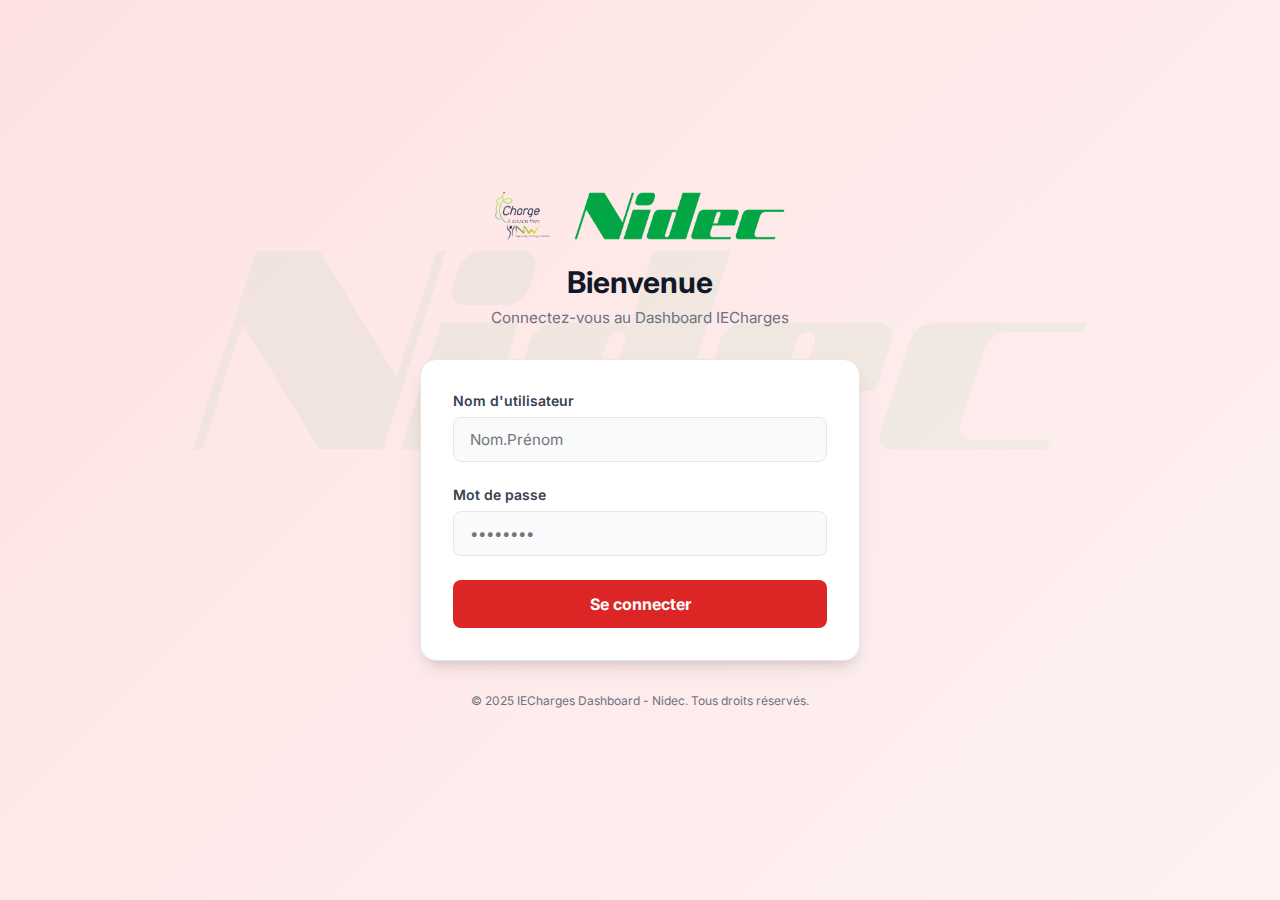
<file: templates/login.html>
<!DOCTYPE html>
<html lang="fr">
<head>
    <meta charset="UTF-8">
    <meta name="viewport" content="width=device-width, initial-scale=1.0">
    <title>Connexion - IECharges Dashboard</title>
    <style>
        @import url('https://fonts.googleapis.com/css2?family=Inter:wght@400;500;600;700&display=swap');

        * {
            margin: 0;
            padding: 0;
            box-sizing: border-box;
            font-family: 'Inter', sans-serif;
        }

        :root {
            --primary: #dc2626;
            --primary-dark: #b91c1c;
            --background: #ffffff;
            --surface: #f9fafb;
            --text: #111827;
            --text-muted: #6b7280;
            --border: #e5e7eb;
        }

        body {
            background: linear-gradient(135deg, #fee2e2 0%, #fef2f2 100%);
            min-height: 100vh;
            display: flex;
            align-items: center;
            justify-content: center;
            padding: 1rem;
            position: relative;
            overflow: hidden;
        }

        /* Grand logo Nidec en arrière-plan - déplacé vers le haut */
        body::before {
            content: '';
            position: absolute;
            top: -100px;
            left: 50%;
            transform: translateX(-50%);
            width: 900px;
            height: 900px;
            background-image: url('/assets/nidec.png');
            background-size: contain;
            background-repeat: no-repeat;
            background-position: center;
            opacity: 0.05;
            z-index: 0;
            pointer-events: none;
        }

        .container {
            width: 100%;
            max-width: 440px;
            position: relative;
            z-index: 1;
        }

        .header {
            text-align: center;
            margin-bottom: 2rem;
        }

        .logos {
            display: flex;
            justify-content: center;
            align-items: center;
            gap: 1.5rem;
            margin-bottom: 1.5rem;
        }

        .logo-img {
            height: 48px;
            width: auto;
            object-fit: contain;
        }

        h1 {
            font-size: 1.875rem;
            font-weight: 700;
            color: var(--text);
            margin-bottom: 0.5rem;
        }

        .subtitle {
            color: var(--text-muted);
            font-size: 0.95rem;
        }

        .card {
            background: var(--background);
            border: 1px solid var(--border);
            border-radius: 16px;
            padding: 2rem;
            box-shadow: 0 10px 25px -5px rgb(0 0 0 / 0.1), 0 8px 10px -6px rgb(0 0 0 / 0.1);
        }

        .form-group {
            margin-bottom: 1.5rem;
        }

        label {
            display: block;
            font-size: 0.875rem;
            font-weight: 600;
            color: #374151;
            margin-bottom: 0.5rem;
        }

        .input-field {
            width: 100%;
            padding: 0.75rem 1rem;
            border: 1px solid var(--border);
            border-radius: 8px;
            font-size: 0.95rem;
            color: var(--text);
            background: var(--surface);
            transition: all 0.2s;
        }

        .input-field:focus {
            outline: none;
            border-color: var(--primary);
            box-shadow: 0 0 0 3px rgba(220, 38, 38, 0.1);
            background: white;
        }

        .btn-primary {
            width: 100%;
            padding: 0.875rem;
            border: none;
            border-radius: 8px;
            background: var(--primary);
            color: white;
            font-size: 1rem;
            font-weight: 700;
            cursor: pointer;
            transition: all 0.2s;
            display: flex;
            align-items: center;
            justify-content: center;
            gap: 0.5rem;
        }

        .btn-primary:hover {
            background: var(--primary-dark);
            transform: translateY(-1px);
            box-shadow: 0 4px 12px rgba(220, 38, 38, 0.3);
        }

        .btn-primary:active {
            transform: translateY(0);
        }

        .btn-primary:disabled {
            opacity: 0.7;
            cursor: not-allowed;
            transform: none;
        }

        .spinner {
            width: 16px;
            height: 16px;
            border: 2px solid rgba(255, 255, 255, 0.3);
            border-top-color: white;
            border-radius: 50%;
            animation: spin 0.6s linear infinite;
            display: none;
        }

        .btn-primary.loading .spinner {
            display: block;
        }

        .btn-primary.loading .btn-text {
            display: none;
        }

        @keyframes spin {
            to { transform: rotate(360deg); }
        }

        .alert {
            margin-top: 1rem;
            padding: 0.75rem 1rem;
            border-radius: 8px;
            font-size: 0.9rem;
            display: none;
        }

        .alert.error {
            background: #fee2e2;
            color: #b91c1c;
            border: 1px solid #fecaca;
        }

        .alert.success {
            background: #ecfdf3;
            color: #166534;
            border: 1px solid #bbf7d0;
        }

        .footer {
            text-align: center;
            margin-top: 2rem;
            font-size: 0.75rem;
            color: var(--text-muted);
        }

        @media (max-width: 480px) {
            .card {
                padding: 1.5rem;
            }
            
            h1 {
                font-size: 1.5rem;
            }

            body::before {
                width: 600px;
                height: 600px;
                top: -50px;
            }

            .logo-img {
                height: 40px;
            }
        }
    </style>
</head>
<body>
    <div class="container">
        <!-- Header -->
        <div class="header">
            <div class="logos">
                <img src="/assets/iecharge.png" alt="IECharges" class="logo-img">
                <img src="/assets/nidec.png" alt="Nidec" class="logo-img">
            </div>
            <h1>Bienvenue</h1>
            <p class="subtitle">Connectez-vous au Dashboard IECharges</p>
        </div>

        <!-- Login Card -->
        <div class="card">
            <form id="login-form">
                <!-- Username -->
                <div class="form-group">
                    <label for="username">Nom d'utilisateur</label>
                    <input 
                        type="text" 
                        id="username" 
                        name="username"
                        class="input-field"
                        placeholder="Nom.Prénom"
                        required
                    />
                </div>

                <!-- Password -->
                <div class="form-group">
                    <label for="password">Mot de passe</label>
                    <input 
                        type="password" 
                        id="password" 
                        name="password"
                        class="input-field"
                        placeholder="••••••••"
                        required
                    />
                </div>

                <!-- Submit Button -->
                <button type="submit" id="submit-btn" class="btn-primary">
                    <span class="spinner"></span>
                    <span class="btn-text">Se connecter</span>
                </button>

                <!-- Alert Message -->
                <div id="message" class="alert"></div>
            </form>
        </div>

        <!-- Footer -->
        <div class="footer">
            <p>© 2025 IECharges Dashboard - Nidec. Tous droits réservés.</p>
        </div>
    </div>

    <script>
        const form = document.getElementById('login-form');
        const submitBtn = document.getElementById('submit-btn');
        const messageBox = document.getElementById('message');

        form.addEventListener('submit', async (event) => {
            event.preventDefault();
            messageBox.style.display = 'none';
            
            submitBtn.classList.add('loading');
            submitBtn.disabled = true;

            const formData = new FormData(form);
            const body = new URLSearchParams(formData);

            try {
                const controller = new AbortController();
                const timeoutId = setTimeout(() => controller.abort(), 5000);
                
                const response = await fetch('/', {
                    method: 'POST',
                    headers: { 'Content-Type': 'application/x-www-form-urlencoded' },
                    body,
                    signal: controller.signal
                });
                
                clearTimeout(timeoutId);

                if (!response.ok) {
                    throw new Error('Identifiants incorrects');
                }

                messageBox.textContent = 'Connexion réussie, redirection...';
                messageBox.className = 'alert success';
                messageBox.style.display = 'block';
                setTimeout(() => window.location.href = '/dashboard', 400);
            } catch (error) {
                submitBtn.classList.remove('loading');
                submitBtn.disabled = false;
                messageBox.textContent = error.message || 'Erreur lors de la connexion';
                messageBox.className = 'alert error';
                messageBox.style.display = 'block';
            }
        });
    </script>
</body>
</html>
</file>
